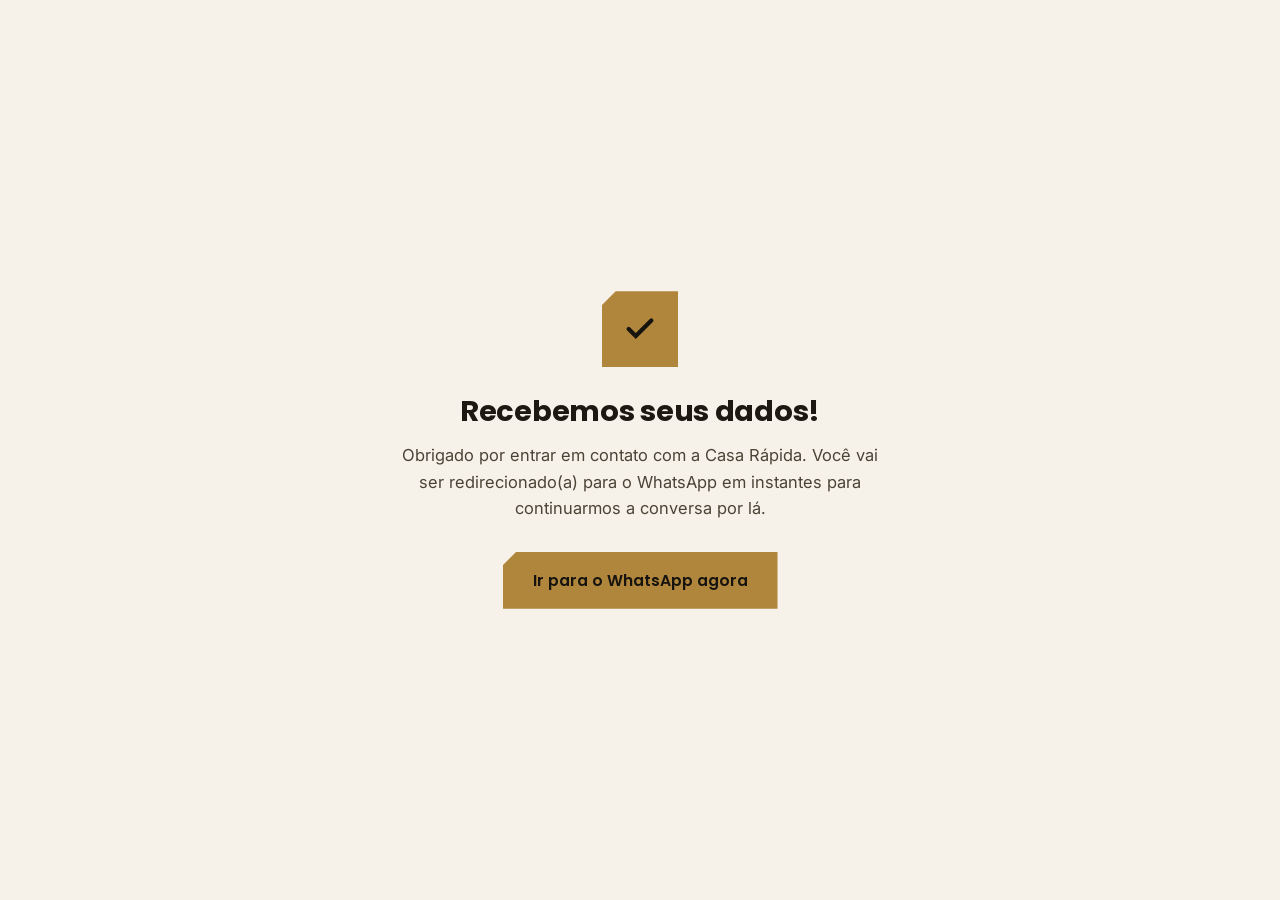
<file: obrigado.html>
<!DOCTYPE html>
<html lang="pt-BR">
<head>
<meta charset="UTF-8">
<meta name="viewport" content="width=device-width, initial-scale=1.0">
<title>Obrigado | Casa Rápida</title>
<meta name="robots" content="noindex, nofollow">
<link rel="canonical" href="https://casarapida.com.br/obrigado.html">
<link rel="icon" type="image/png" href="assets/img/logo-icon.png">
<link rel="stylesheet" href="https://fonts.googleapis.com/css2?family=Poppins:wght@600;700&family=Inter:wght@400;500&display=swap">
<link rel="stylesheet" href="assets/css/style.css">
<style>
  .thanks {
    min-height: 100vh;
    display: flex;
    align-items: center;
    justify-content: center;
    text-align: center;
    padding: 40px 24px;
    background: var(--cream);
  }
  .thanks__card { max-width: 480px; }
  .thanks__icon {
    width: 76px; height: 76px;
    margin: 0 auto 28px;
    background: var(--gold);
    display: grid; place-items: center;
    clip-path: polygon(18% 0, 100% 0, 100% 100%, 0 100%, 0 18%);
  }
  .thanks h1 { font-size: 1.8rem; margin-bottom: 14px; }
  .thanks p { color: var(--ink-soft); margin-bottom: 30px; }
</style>
</head>
<body>
  <div class="thanks">
    <div class="thanks__card">
      <div class="thanks__icon">
        <svg width="34" height="34" viewBox="0 0 24 24" fill="none"><path d="M4 12L9 17L20 6" stroke="#17140F" stroke-width="3" stroke-linecap="round"/></svg>
      </div>
      <h1>Recebemos seus dados!</h1>
      <p>Obrigado por entrar em contato com a Casa Rápida. Você vai ser redirecionado(a) para o WhatsApp em instantes para continuarmos a conversa por lá.</p>
      <a href="https://wa.me/5565996122670?text=Ol%C3%A1%2C%20acabei%20de%20preencher%20o%20formul%C3%A1rio%20no%20site.%20Aguardo%20mais%20informa%C3%A7%C3%B5es." class="btn btn-primary">Ir para o WhatsApp agora</a>
    </div>
  </div>
  <script>
    setTimeout(function () {
      window.location.href = "https://wa.me/5565996122670?text=Ol%C3%A1%2C%20acabei%20de%20preencher%20o%20formul%C3%A1rio%20no%20site.%20Aguardo%20mais%20informa%C3%A7%C3%B5es.";
    }, 2500);
  </script>
<script src="https://app-validacao-lp-sapp-validacao-lp.vercel.app/api/t" data-lp="lp-casa-r-pida" defer></script>
</body>
</html>
</file>
<file: assets/css/style.css>
/* =========================================================
   CASA RÁPIDA — Landing Page
   Paleta: creme/marfim + grafite + dourado escovado
   Tipografia: Poppins (títulos) + Inter (corpo)
   Motivo estrutural: canto cortado a 45° (referência ao
   recorte/acabamento de porcelanato — diferencial do cliente)
   ========================================================= */

:root {
  --cream: #F6F2EA;
  --cream-soft: #EFE9DC;
  --paper: #FBF9F4;
  --ink: #1C1912;
  --ink-soft: #4A4436;
  --graphite: #17140F;
  --graphite-soft: #221E16;
  --gold: #B0863C;
  --gold-light: #D9B872;
  --gold-deep: #8C6A2C;
  --line: rgba(28, 25, 18, 0.12);
  --line-gold: rgba(176, 134, 60, 0.35);
  --shadow: 0 24px 60px -30px rgba(28, 25, 18, 0.35);
  --radius: 2px;
  --cut: 26px;
  --maxw: 1180px;
  --ease: cubic-bezier(0.22, 1, 0.36, 1);
}

* { box-sizing: border-box; }

html { scroll-behavior: smooth; }

@media (prefers-reduced-motion: reduce) {
  html { scroll-behavior: auto; }
  *, *::before, *::after {
    animation-duration: 0.001ms !important;
    animation-iteration-count: 1 !important;
    transition-duration: 0.001ms !important;
    scroll-behavior: auto !important;
  }
}

body {
  margin: 0;
  background: var(--cream);
  color: var(--ink);
  font-family: 'Inter', -apple-system, BlinkMacSystemFont, sans-serif;
  font-size: 16.5px;
  line-height: 1.6;
  -webkit-font-smoothing: antialiased;
}

h1, h2, h3, h4 {
  font-family: 'Poppins', -apple-system, BlinkMacSystemFont, sans-serif;
  color: var(--ink);
  margin: 0;
  line-height: 1.15;
  letter-spacing: -0.01em;
}

p { margin: 0; }

img { max-width: 100%; display: block; }

a { color: inherit; text-decoration: none; }

.wrap {
  max-width: var(--maxw);
  margin: 0 auto;
  padding: 0 24px;
}

section { position: relative; }

/* ---------- Cut-corner utility (referência ao recorte/acabamento) ---------- */
.cut-tl { clip-path: polygon(var(--cut) 0, 100% 0, 100% 100%, 0 100%, 0 var(--cut)); }
.cut-br { clip-path: polygon(0 0, 100% 0, 100% calc(100% - var(--cut)), calc(100% - var(--cut)) 100%, 0 100%); }
.cut-both { clip-path: polygon(var(--cut) 0, 100% 0, 100% calc(100% - var(--cut)), calc(100% - var(--cut)) 100%, 0 100%, 0 var(--cut)); }

/* ---------- Reveal on scroll ---------- */
.reveal {
  opacity: 0;
  transform: translateY(22px);
  transition: opacity 0.8s var(--ease), transform 0.8s var(--ease);
}
.reveal.is-visible { opacity: 1; transform: translateY(0); }
.reveal-stagger.is-visible .stagger-item {
  opacity: 1;
  transform: translateY(0);
}
.stagger-item {
  opacity: 0;
  transform: translateY(18px);
  transition: opacity 0.7s var(--ease), transform 0.7s var(--ease);
}

/* Cut-corner "wipe" reveal for section headings: the corner opens up
   instead of a plain fade, echoing the recorte/acabamento motif */
.section-head.reveal {
  clip-path: polygon(0 0, 100% 0, 100% 100%, 0 100%);
  transition: opacity 0.7s var(--ease), transform 0.9s var(--ease), clip-path 0.9s var(--ease);
}
.section-head.reveal:not(.is-visible) {
  clip-path: polygon(0 0, 18% 0, 0 18%, 0 0);
}

/* ---------- Hero cascading entrance ---------- */
.line-mask { display: block; overflow: hidden; }
.hero-in {
  display: inline-block;
  opacity: 0;
  transform: translateY(115%);
  animation: heroIn 0.9s var(--ease) forwards;
  animation-delay: calc(var(--d, 0) * 90ms + 150ms);
}
.hero__lead.hero-in, .hero__actions.hero-in, .hero__media.hero-in {
  display: block;
  transform: translateY(24px);
}
.hero__stats.hero-in {
  display: flex;
  transform: translateY(24px);
}
@keyframes heroIn {
  to { opacity: 1; transform: translateY(0); }
}
.hero-in.gold { color: var(--gold-deep); }
.line-mask > .hero-in { display: block; }
.line-mask > .hero__highlight {
  width: fit-content;
  white-space: nowrap;
  background: linear-gradient(transparent 62%, rgba(176,134,60,0.22) 62%, rgba(176,134,60,0.22) 92%, transparent 92%);
}

.hero__pin {
  position: absolute;
  top: -120px; right: -120px;
  width: 420px; height: 420px;
  background: radial-gradient(circle, rgba(176,134,60,0.16), transparent 70%);
  pointer-events: none;
  z-index: 0;
}

/* Count-up number */
.count { font-variant-numeric: tabular-nums; }

/* Process timeline draw-in */
.process { --line-progress: 0; }
.process::before {
  transform: scaleX(var(--line-progress));
  transform-origin: left center;
  transition: transform 1.1s var(--ease);
}

/* Gallery as buttons */
.gallery-item {
  border: none;
  padding: 0;
  font: inherit;
  color: inherit;
  background: none;
  cursor: zoom-in;
}
.gallery-hint {
  text-align: center;
  margin-top: 18px;
  font-size: 0.85rem;
  color: var(--ink-soft);
}

/* Lightbox */
.lightbox {
  position: fixed;
  inset: 0;
  z-index: 200;
  display: flex;
  align-items: center;
  justify-content: center;
  padding: 40px;
  background: rgba(23, 20, 15, 0.92);
  opacity: 0;
  visibility: hidden;
  transition: opacity 0.35s var(--ease), visibility 0.35s var(--ease);
}
.lightbox.is-open { opacity: 1; visibility: visible; }
.lightbox__figure {
  margin: 0;
  max-width: min(900px, 92vw);
  max-height: 88vh;
  transform: scale(0.94);
  transition: transform 0.35s var(--ease);
}
.lightbox.is-open .lightbox__figure { transform: scale(1); }
.lightbox__figure img {
  width: 100%;
  max-height: 78vh;
  object-fit: contain;
  clip-path: polygon(20px 0, 100% 0, 100% 100%, 0 100%, 0 20px);
}
.lightbox__figure figcaption {
  color: var(--cream);
  text-align: center;
  margin-top: 16px;
  font-size: 0.92rem;
  opacity: 0.8;
}
.lightbox__close {
  position: absolute;
  top: 26px; right: 26px;
  width: 48px; height: 48px;
  background: rgba(246,242,234,0.1);
  color: var(--cream);
  border: 1px solid rgba(246,242,234,0.25);
  display: grid;
  place-items: center;
  cursor: pointer;
  clip-path: polygon(10px 0, 100% 0, 100% 100%, 0 100%, 0 10px);
  transition: background 0.25s var(--ease), transform 0.25s var(--ease);
}
.lightbox__close:hover { background: var(--gold); color: var(--graphite); transform: rotate(90deg); }
.lightbox__close svg { width: 20px; height: 20px; }

/* WhatsApp float pulse */
.wa-float::before {
  content: "";
  position: absolute;
  inset: -6px;
  clip-path: polygon(16% 0, 100% 0, 100% 100%, 0 100%, 0 16%);
  border: 2px solid var(--gold);
  opacity: 0.6;
  animation: waPulse 2.6s ease-out infinite;
}
@keyframes waPulse {
  0% { transform: scale(1); opacity: 0.55; }
  100% { transform: scale(1.35); opacity: 0; }
}

/* =========================================================
   HEADER
   ========================================================= */
.site-header {
  position: fixed;
  top: 0; left: 0; right: 0;
  z-index: 100;
  background: rgba(246, 242, 234, 0.92);
  backdrop-filter: blur(10px);
  border-bottom: 1px solid transparent;
  transition: border-color 0.3s var(--ease), box-shadow 0.3s var(--ease);
}
.site-header.scrolled {
  border-bottom-color: var(--line);
  box-shadow: 0 10px 30px -20px rgba(28,25,18,0.25);
}
.site-header .wrap {
  display: flex;
  align-items: center;
  justify-content: space-between;
  height: 92px;
}
.brand {
  display: flex;
  align-items: center;
  gap: 10px;
  font-family: 'Poppins', sans-serif;
  font-weight: 700;
  font-size: 1.2rem;
  color: var(--ink);
}
.brand__logo {
  height: 74px;
  width: auto;
}
.nav-cta {
  display: inline-flex;
  align-items: center;
  gap: 8px;
  background: var(--graphite);
  color: var(--cream);
  padding: 12px 22px;
  font-weight: 600;
  font-size: 0.92rem;
  clip-path: polygon(12px 0, 100% 0, 100% 100%, 0 100%, 0 12px);
  transition: transform 0.25s var(--ease), background 0.25s var(--ease);
}
.nav-cta:hover { background: var(--gold-deep); transform: translateY(-2px); }

/* =========================================================
   HERO
   ========================================================= */
.hero {
  position: relative;
  padding: 150px 0 90px;
  overflow: hidden;
}
.hero .wrap {
  display: grid;
  grid-template-columns: 1.05fr 0.95fr;
  gap: 56px;
  align-items: center;
}
.hero__eyebrow {
  display: inline-flex;
  align-items: center;
  gap: 10px;
  font-size: 0.85rem;
  color: var(--gold-deep);
  font-weight: 600;
  margin-bottom: 22px;
}
.hero__eyebrow::before {
  content: "";
  width: 28px; height: 2px;
  background: var(--gold);
}
.hero h1 {
  font-size: clamp(2.3rem, 4vw, 3.4rem);
  font-weight: 600;
  margin-bottom: 22px;
}
.hero h1 em {
  font-style: normal;
  color: var(--gold-deep);
}
.hero__lead {
  font-size: 1.12rem;
  color: var(--ink-soft);
  max-width: 46ch;
  margin-bottom: 34px;
}
.hero__actions {
  display: flex;
  flex-wrap: wrap;
  gap: 16px;
  align-items: center;
  margin-bottom: 40px;
}
.btn {
  display: inline-flex;
  align-items: center;
  gap: 10px;
  padding: 16px 30px;
  font-family: 'Poppins', sans-serif;
  font-weight: 600;
  font-size: 0.98rem;
  border: none;
  cursor: pointer;
  transition: transform 0.25s var(--ease), box-shadow 0.25s var(--ease), background 0.25s var(--ease);
}
.btn-primary {
  background: var(--gold);
  color: var(--graphite);
  clip-path: polygon(14px 0, 100% 0, 100% 100%, 0 100%, 0 14px);
}
.btn-primary:hover { background: var(--gold-light); transform: translateY(-3px); box-shadow: var(--shadow); }
.btn-ghost {
  background: transparent;
  color: var(--ink);
  border-bottom: 2px solid var(--ink);
  padding: 16px 6px;
}
.btn-ghost:hover { color: var(--gold-deep); border-color: var(--gold-deep); }

.hero__stats {
  display: flex;
  gap: 44px;
  padding-top: 24px;
  border-top: 1px solid var(--line);
}
.hero__stat b {
  display: block;
  font-family: 'Poppins', sans-serif;
  font-size: 1.7rem;
  line-height: 1.15;
  color: var(--gold-deep);
}
.hero__stat > span {
  font-size: 0.85rem;
  color: var(--ink-soft);
}

.hero__media {
  position: relative;
}
.hero__media {
  perspective: 1200px;
}
.hero__frame {
  position: relative;
  clip-path: polygon(38px 0, 100% 0, 100% calc(100% - 38px), calc(100% - 38px) 100%, 0 100%, 0 38px);
  box-shadow: var(--shadow);
  transform: rotateX(0) rotateY(0);
  transition: transform 0.4s var(--ease);
  transform-style: preserve-3d;
  will-change: transform;
}
.hero__frame img {
  width: 100%;
  height: 520px;
  object-fit: cover;
}
.hero__badge {
  position: absolute;
  bottom: -22px;
  left: -22px;
  background: var(--graphite);
  color: var(--cream);
  padding: 18px 24px;
  clip-path: polygon(12px 0, 100% 0, 100% 100%, 0 100%, 0 12px);
  box-shadow: var(--shadow);
}
.hero__badge b { color: var(--gold-light); font-family: 'Poppins', sans-serif; display: block; font-size: 1.1rem; }
.hero__badge span { font-size: 0.78rem; color: rgba(246,242,234,0.75); }

/* =========================================================
   SECTION HEADINGS (shared)
   ========================================================= */
.section-head {
  max-width: 640px;
  margin: 0 0 52px;
}
.section-head .kicker {
  display: inline-flex;
  align-items: center;
  gap: 10px;
  font-size: 0.82rem;
  font-weight: 600;
  color: var(--gold-deep);
  margin-bottom: 14px;
}
.section-head .kicker::before { content: ""; width: 22px; height: 2px; background: var(--gold); }
.section-head h2 {
  font-size: clamp(1.7rem, 3vw, 2.35rem);
  font-weight: 600;
  margin-bottom: 14px;
}
.section-head p { color: var(--ink-soft); font-size: 1.03rem; }
.section-head.center { margin-left: auto; margin-right: auto; text-align: center; }
.section-head.center .kicker::before { display: none; }

section.light { background: var(--cream); padding: 100px 0; }
section.paper { background: var(--paper); padding: 100px 0; }
section.dark {
  background: var(--graphite);
  color: var(--cream);
  padding: 100px 0;
}
section.dark .section-head p { color: rgba(246,242,234,0.68); }
section.dark h2, section.dark h3 { color: var(--cream); }

/* =========================================================
   SOBRE
   ========================================================= */
.about .wrap {
  display: grid;
  grid-template-columns: 0.85fr 1.15fr;
  gap: 64px;
  align-items: center;
}
.about__media {
  position: relative;
  clip-path: polygon(0 0, 100% 0, 100% calc(100% - 30px), calc(100% - 30px) 100%, 0 100%);
  box-shadow: var(--shadow);
}
.about__media img { height: 460px; object-fit: cover; }
.about__list {
  list-style: none;
  margin: 30px 0 0;
  padding: 0;
  display: grid;
  gap: 18px;
}
.about__list li {
  display: flex;
  gap: 14px;
  align-items: flex-start;
  font-size: 1rem;
  color: var(--ink-soft);
}
.about__list b { color: var(--ink); }
.check {
  flex: none;
  width: 22px; height: 22px;
  background: var(--gold);
  clip-path: polygon(20% 0, 100% 0, 100% 100%, 0 100%, 0 20%);
  display: grid;
  place-items: center;
  margin-top: 2px;
}
.check svg { width: 12px; height: 12px; }

/* =========================================================
   SERVIÇOS — grid tipo "placas" com corte de canto
   ========================================================= */
.services-grid {
  display: grid;
  grid-template-columns: repeat(3, 1fr);
  gap: 26px;
}
.service-card {
  background: var(--paper);
  border: 1px solid var(--line);
  clip-path: polygon(22px 0, 100% 0, 100% 100%, 0 100%, 0 22px);
  overflow: hidden;
  transition: transform 0.35s var(--ease), box-shadow 0.35s var(--ease);
}
.service-card:hover { transform: translateY(-6px); box-shadow: var(--shadow); }
.service-card.featured { border-color: var(--line-gold); }
.service-card__media { position: relative; height: 190px; overflow: hidden; }
.service-card__media img { width: 100%; height: 100%; object-fit: cover; transition: transform 0.6s var(--ease); }
.service-card:hover .service-card__media img { transform: scale(1.07); }
.service-card__tag {
  position: absolute;
  top: 12px; left: 12px;
  background: var(--gold);
  color: var(--graphite);
  font-size: 0.72rem;
  font-weight: 700;
  padding: 5px 12px;
  clip-path: polygon(8px 0, 100% 0, 100% 100%, 0 100%, 0 8px);
}
.service-card__body { padding: 24px 24px 28px; }
.service-card__body h3 { font-size: 1.12rem; margin-bottom: 8px; }
.service-card__body p { color: var(--ink-soft); font-size: 0.95rem; }

/* =========================================================
   DIFERENCIAIS
   ========================================================= */
.differentials { overflow: hidden; }
.differentials::before {
  content: "";
  position: absolute;
  top: 0;
  left: -20%;
  width: 26%;
  height: 100%;
  background: linear-gradient(100deg, transparent, rgba(217,184,114,0.08), transparent);
  animation: sweep 7s ease-in-out infinite;
  pointer-events: none;
}
@keyframes sweep {
  0% { transform: translateX(0); }
  50% { transform: translateX(420%); }
  100% { transform: translateX(0); }
}
.diff-grid {
  display: grid;
  grid-template-columns: repeat(4, 1fr);
  gap: 2px;
  background: rgba(246,242,234,0.14);
  border: 1px solid rgba(246,242,234,0.14);
  position: relative;
}
.diff-card {
  background: var(--graphite-soft);
  padding: 36px 26px;
  transition: background 0.3s var(--ease);
}
.diff-card:hover { background: #2A2418; }
.diff-card__num {
  font-family: 'Poppins', sans-serif;
  color: var(--gold);
  font-size: 0.85rem;
  font-weight: 700;
  margin-bottom: 18px;
  letter-spacing: 0.04em;
}
.diff-card h3 { font-size: 1.08rem; margin-bottom: 10px; }
.diff-card p { color: rgba(246,242,234,0.66); font-size: 0.92rem; }

/* =========================================================
   PROCESSO (linha do tempo — é realmente sequencial)
   ========================================================= */
.process {
  display: grid;
  grid-template-columns: repeat(4, 1fr);
  gap: 0;
  counter-reset: step;
  position: relative;
}
.process::before {
  content: "";
  position: absolute;
  top: 22px; left: 6%; right: 6%;
  height: 1px;
  background: var(--line-gold);
}
.process-step {
  position: relative;
  padding: 0 20px;
  text-align: left;
}
.process-step__dot {
  width: 44px; height: 44px;
  background: var(--paper);
  border: 1px solid var(--line-gold);
  color: var(--gold-deep);
  font-family: 'Poppins', sans-serif;
  font-weight: 700;
  display: grid;
  place-items: center;
  margin-bottom: 22px;
  clip-path: polygon(20% 0, 100% 0, 100% 100%, 0 100%, 0 20%);
  position: relative;
  z-index: 1;
}
.process-step h3 { font-size: 1.02rem; margin-bottom: 8px; }
.process-step p { color: var(--ink-soft); font-size: 0.92rem; }

/* =========================================================
   GALERIA
   ========================================================= */
.gallery-grid {
  display: grid;
  grid-template-columns: repeat(4, 1fr);
  gap: 14px;
}
.gallery-item {
  position: relative;
  overflow: hidden;
  aspect-ratio: 1;
  clip-path: polygon(16px 0, 100% 0, 100% 100%, 0 100%, 0 16px);
}
.gallery-item img { width: 100%; height: 100%; object-fit: cover; transition: transform 0.6s var(--ease); }
.gallery-item:hover img { transform: scale(1.08); }
.gallery-item__label {
  position: absolute;
  bottom: 0; left: 0; right: 0;
  padding: 14px 16px;
  background: linear-gradient(to top, rgba(23,20,15,0.85), transparent);
  color: var(--cream);
  font-size: 0.85rem;
  font-weight: 600;
  opacity: 0;
  transform: translateY(10px);
  transition: opacity 0.3s var(--ease), transform 0.3s var(--ease);
}
.gallery-item:hover .gallery-item__label { opacity: 1; transform: translateY(0); }

/* =========================================================
   ÁREA DE ATENDIMENTO / HORÁRIO
   ========================================================= */
.coverage .wrap {
  display: grid;
  grid-template-columns: 1fr 1fr;
  gap: 60px;
  align-items: start;
}
.info-list { list-style: none; margin: 0; padding: 0; display: grid; gap: 22px; }
.info-list li {
  display: flex;
  justify-content: space-between;
  gap: 20px;
  padding-bottom: 18px;
  border-bottom: 1px solid var(--line);
}
.info-list b { font-family: 'Poppins', sans-serif; font-weight: 600; }
.info-list span { color: var(--ink-soft); text-align: right; }

/* =========================================================
   FAQ
   ========================================================= */
.faq-list { display: grid; gap: 14px; max-width: 760px; margin: 0 auto; }
.faq-item {
  background: var(--paper);
  border: 1px solid var(--line);
}
.faq-item summary {
  cursor: pointer;
  list-style: none;
  display: flex;
  justify-content: space-between;
  align-items: center;
  gap: 20px;
  padding: 22px 26px;
  font-family: 'Poppins', sans-serif;
  font-weight: 600;
  font-size: 1.02rem;
}
.faq-item summary::-webkit-details-marker { display: none; }
.faq-item summary::after {
  content: "+";
  font-size: 1.4rem;
  color: var(--gold-deep);
  transition: transform 0.3s var(--ease);
  flex: none;
}
.faq-item[open] summary::after { transform: rotate(45deg); }
.faq-item__body {
  padding: 0 26px 24px;
  color: var(--ink-soft);
  max-width: 65ch;
}

/* =========================================================
   CTA FINAL
   ========================================================= */
.cta-final {
  position: relative;
  padding: 110px 0;
  background: var(--graphite);
  overflow: hidden;
}
.cta-final__bg {
  position: absolute;
  inset: 0;
  opacity: 0.22;
}
.cta-final__bg img { width: 100%; height: 100%; object-fit: cover; }
.cta-final .wrap { position: relative; text-align: center; max-width: 720px; }
.cta-final h2 { color: var(--cream); font-size: clamp(1.9rem, 3.4vw, 2.6rem); margin-bottom: 18px; }
.cta-final p { color: rgba(246,242,234,0.72); font-size: 1.08rem; margin-bottom: 38px; }

/* =========================================================
   FORMULÁRIO
   ========================================================= */
.form-section .wrap {
  display: grid;
  grid-template-columns: 0.9fr 1.1fr;
  gap: 60px;
}
.form-card {
  background: var(--paper);
  border: 1px solid var(--line);
  padding: 40px;
  clip-path: polygon(26px 0, 100% 0, 100% 100%, 0 100%, 0 26px);
  box-shadow: var(--shadow);
}
.field { margin-bottom: 20px; }
.field label {
  display: block;
  font-size: 0.85rem;
  font-weight: 600;
  margin-bottom: 8px;
  color: var(--ink);
}
.field input, .field textarea, .field select {
  width: 100%;
  padding: 13px 16px;
  background: var(--cream);
  border: 1px solid var(--line);
  font-family: 'Inter', sans-serif;
  font-size: 0.98rem;
  color: var(--ink);
  transition: border-color 0.25s var(--ease), box-shadow 0.25s var(--ease);
}
.field input:focus, .field textarea:focus, .field select:focus {
  outline: none;
  border-color: var(--gold);
  box-shadow: 0 0 0 3px rgba(176,134,60,0.16);
}
.field textarea { resize: vertical; min-height: 90px; }
.submit-btn {
  width: 100%;
  padding: 17px;
  background: var(--gold);
  color: var(--graphite);
  font-family: 'Poppins', sans-serif;
  font-weight: 700;
  font-size: 1rem;
  border: none;
  cursor: pointer;
  clip-path: polygon(14px 0, 100% 0, 100% 100%, 0 100%, 0 14px);
  transition: background 0.25s var(--ease), opacity 0.25s var(--ease), transform 0.25s var(--ease);
}
.submit-btn:disabled {
  background: #C9C2B0;
  color: #8A8377;
  cursor: not-allowed;
}
.submit-btn:not(:disabled):hover { background: var(--gold-light); transform: translateY(-2px); }
.form-note { font-size: 0.82rem; color: var(--ink-soft); margin-top: 14px; text-align: center; }

.form-side h2 { margin-bottom: 18px; }
.form-side p { color: var(--ink-soft); margin-bottom: 30px; }
.contact-line {
  display: flex;
  align-items: center;
  gap: 14px;
  padding: 16px 0;
  border-bottom: 1px solid var(--line);
}
.contact-line .ic {
  width: 40px; height: 40px;
  background: var(--graphite);
  color: var(--gold-light);
  display: grid;
  place-items: center;
  flex: none;
  clip-path: polygon(9px 0, 100% 0, 100% 100%, 0 100%, 0 9px);
}
.contact-line b { display: block; font-size: 0.98rem; }
.contact-line span { color: var(--ink-soft); font-size: 0.88rem; }

/* =========================================================
   FOOTER
   ========================================================= */
.site-footer {
  background: var(--graphite);
  color: rgba(246,242,234,0.7);
  padding: 56px 0 26px;
  font-size: 0.9rem;
}
.footer-top {
  display: flex;
  justify-content: space-between;
  align-items: flex-start;
  gap: 40px;
  padding-bottom: 36px;
  border-bottom: 1px solid rgba(246,242,234,0.12);
  margin-bottom: 26px;
}
.footer-brand { display: flex; align-items: center; gap: 10px; color: var(--cream); font-family: 'Poppins', sans-serif; font-weight: 700; font-size: 1.1rem; }
.footer-brand__logo { height: 110px; width: auto; }
.footer-links { display: flex; gap: 40px; flex-wrap: wrap; }
.footer-links div b { display: block; color: var(--cream); margin-bottom: 12px; font-size: 0.85rem; }
.footer-links ul { list-style: none; margin: 0; padding: 0; display: grid; gap: 8px; }
.footer-links a:hover { color: var(--gold-light); }
.footer-bottom { display: flex; justify-content: space-between; flex-wrap: wrap; gap: 10px; }
.footer-bottom a:hover { color: var(--gold-light); }

/* WhatsApp float */
.wa-float {
  position: fixed;
  bottom: 26px; right: 26px;
  width: 60px; height: 60px;
  background: #1C1912;
  color: var(--gold-light);
  display: grid;
  place-items: center;
  z-index: 90;
  clip-path: polygon(16% 0, 100% 0, 100% 100%, 0 100%, 0 16%);
  box-shadow: var(--shadow);
  transition: transform 0.3s var(--ease);
}
.wa-float:hover { transform: scale(1.08); }
.wa-float svg { width: 28px; height: 28px; }

/* =========================================================
   RESPONSIVE
   ========================================================= */
@media (max-width: 980px) {
  .hero .wrap { grid-template-columns: 1fr; }
  .hero__media { order: -1; }
  .hero__frame img { height: 380px; }
  .about .wrap { grid-template-columns: 1fr; }
  .about__media img { height: 340px; }
  .services-grid { grid-template-columns: repeat(2, 1fr); }
  .diff-grid { grid-template-columns: repeat(2, 1fr); }
  .process { grid-template-columns: repeat(2, 1fr); gap: 40px 0; }
  .process::before { display: none; }
  .gallery-grid { grid-template-columns: repeat(2, 1fr); }
  .coverage .wrap { grid-template-columns: 1fr; gap: 40px; }
  .form-section .wrap { grid-template-columns: 1fr; }
  .form-side { order: 2; }
}

@media (max-width: 600px) {
  .hero { padding: 130px 0 70px; }
  .site-header .wrap { height: 80px; }
  .brand__logo { height: 62px; }
  .line-mask > .hero__highlight { white-space: normal; }
  .hero__stats { flex-wrap: wrap; gap: 22px; }
  .services-grid { grid-template-columns: 1fr; }
  .diff-grid { grid-template-columns: 1fr; }
  .process { grid-template-columns: 1fr; }
  .gallery-grid { grid-template-columns: repeat(2, 1fr); }
  .footer-top { flex-direction: column; gap: 26px; }
  .footer-links { gap: 28px; }
  .form-card { padding: 28px 22px; }
  .nav-cta span { display: none; }
}
</file>
